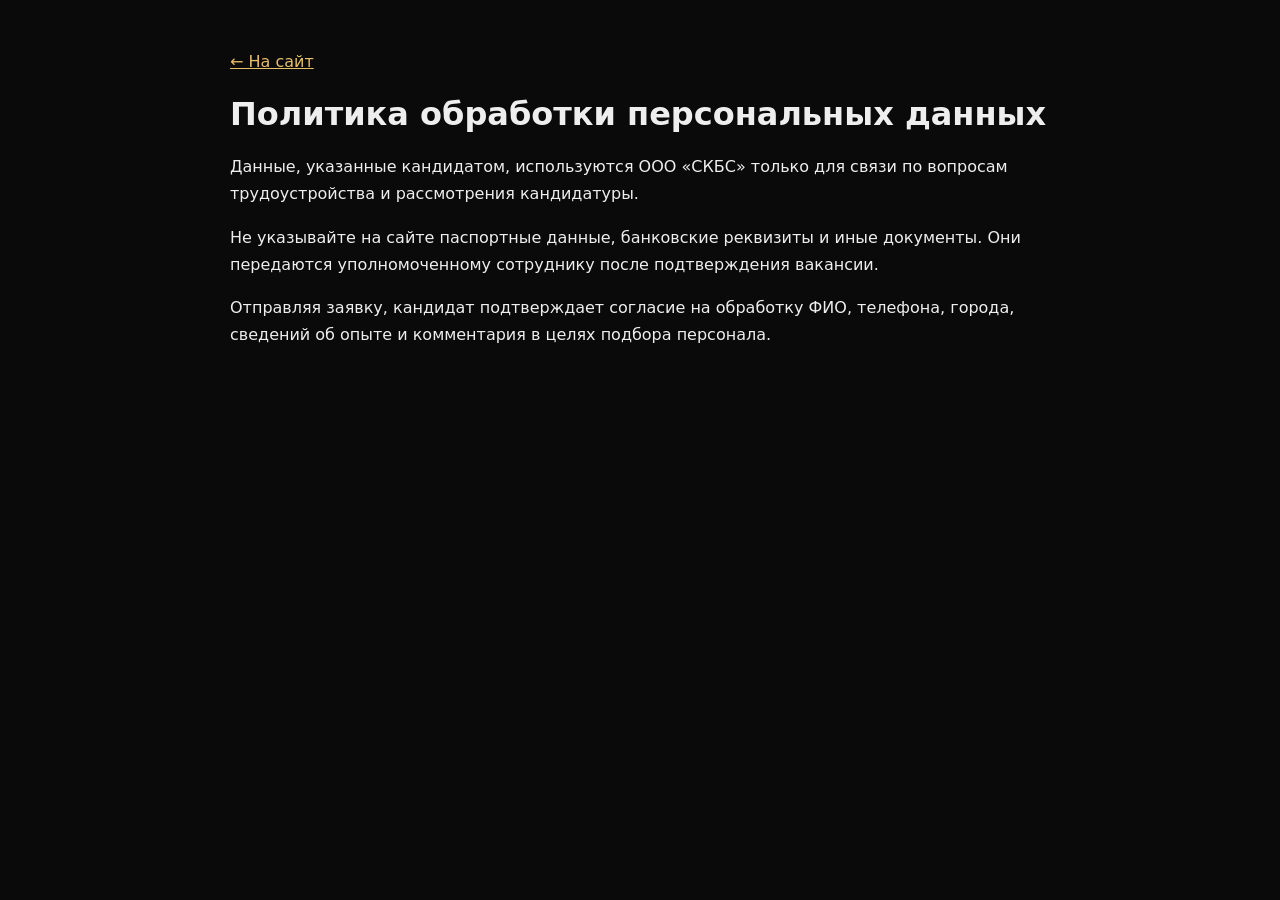
<file: privacy.html>
<!doctype html><html lang="ru"><head><meta charset="utf-8"><meta name="viewport" content="width=device-width,initial-scale=1"><title>Политика обработки данных — СКБС</title><style>body{max-width:820px;margin:0 auto;padding:48px 20px;background:#0a0a0a;color:#eee;font:16px/1.7 system-ui}a{color:#e7bf69}h1{line-height:1.1}</style></head><body><a href="index.html">← На сайт</a><h1>Политика обработки персональных данных</h1><p>Данные, указанные кандидатом, используются ООО «СКБС» только для связи по вопросам трудоустройства и рассмотрения кандидатуры.</p><p>Не указывайте на сайте паспортные данные, банковские реквизиты и иные документы. Они передаются уполномоченному сотруднику после подтверждения вакансии.</p><p>Отправляя заявку, кандидат подтверждает согласие на обработку ФИО, телефона, города, сведений об опыте и комментария в целях подбора персонала.</p></body></html>
</file>
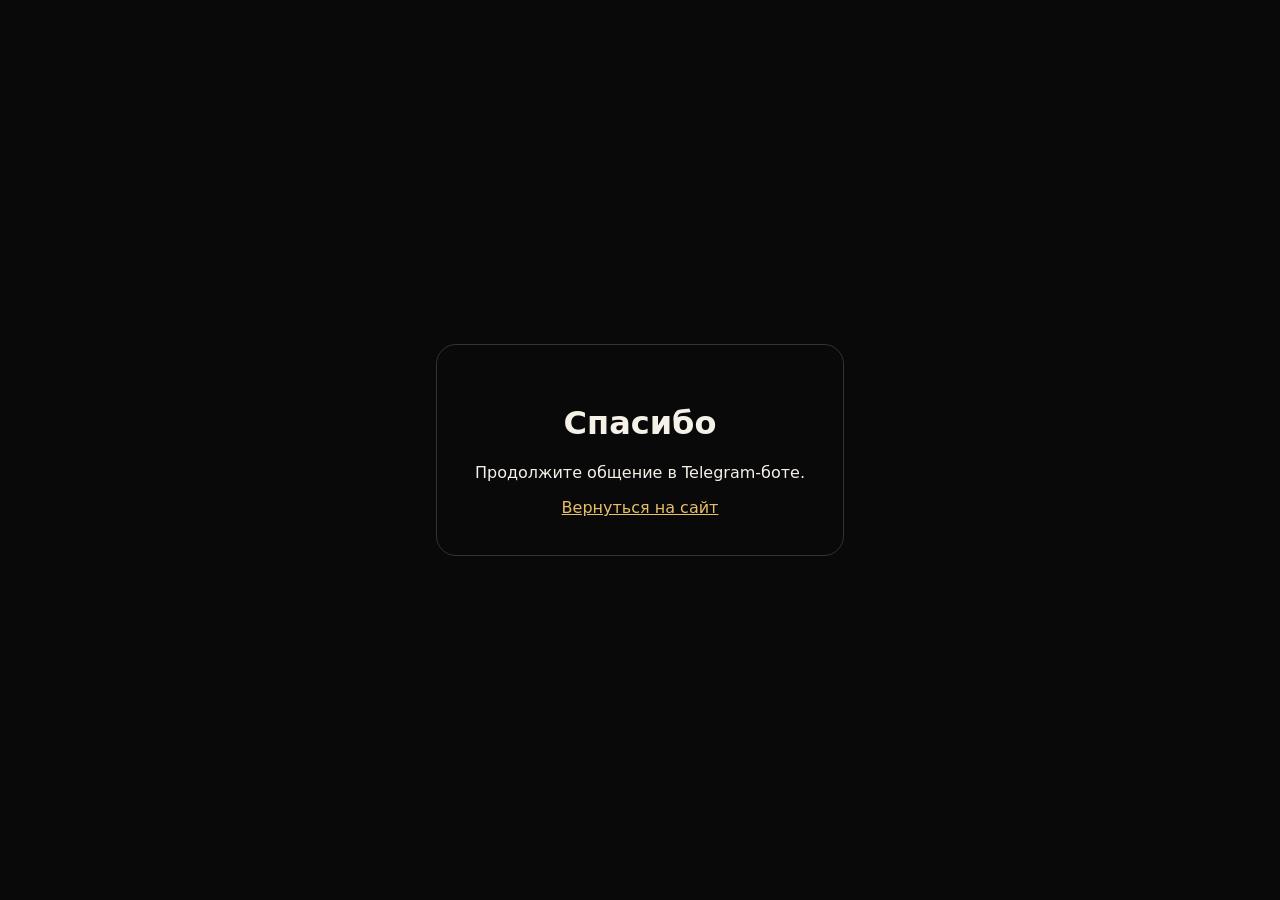
<file: success.html>
<!doctype html><html lang="ru"><head><meta charset="utf-8"><meta name="viewport" content="width=device-width,initial-scale=1"><title>Заявка — СКБС</title><style>body{min-height:100vh;display:grid;place-items:center;margin:0;background:#090909;color:#f5f1e8;font:16px system-ui}.box{max-width:560px;padding:38px;border:1px solid #333;border-radius:20px;text-align:center}a{color:#e7bf69}</style></head><body><div class="box"><h1>Спасибо</h1><p>Продолжите общение в Telegram-боте.</p><a href="index.html">Вернуться на сайт</a></div></body></html>
</file>
